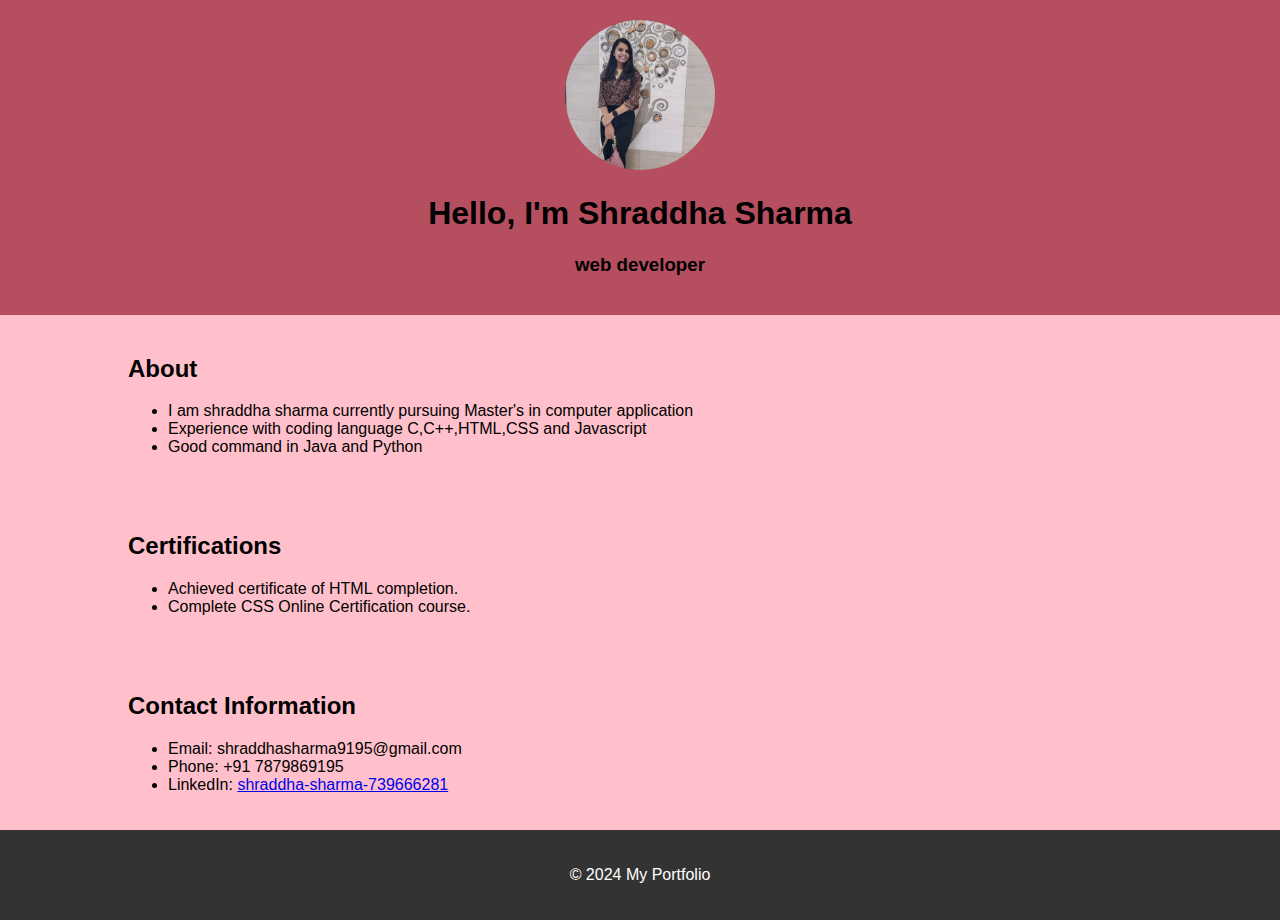
<file: portfolio/index.html>
<!DOCTYPE html>
<html lang="en">
<head>
    <meta charset="UTF-8">
    <meta name="viewport" content="width=device-width, initial-scale=1.0">
    <title>My Portfolio</title>
    <link rel="stylesheet" href="styles.css">
</head>
<body>
    <header>
        <div class="container">
            <img src="mypic.jpg" alt="Profile Picture">
            <h1>Hello, I'm Shraddha Sharma</h1>
            <h3>web developer</h3>
        </div>
    </header>
    <section id="contact">
        <div class="container">
            <h2>About</h2>
            <ul>
                <li>I am shraddha sharma currently pursuing Master's in computer application </li>
                <li>Experience with coding language C,C++,HTML,CSS and Javascript</li>
                <li>Good command in Java and Python </li>
                <!-- Add more contact information as needed -->
            </ul>
        </div>
        
    </section>
    <section id="contact">
        <div class="container">
            <h2>Certifications</h2>
            <ul>
                <li>Achieved certificate of HTML completion.</li>
                <li>Complete CSS Online  Certification course.</li>
                <!-- Add more contact information as needed -->
            </ul>
        </div>
         </section>
    <section id="contact">
        <div class="container">
            <h2>Contact Information</h2>
            <ul>
                <li>Email: shraddhasharma9195@gmail.com</li>
                <li>Phone: +91 7879869195</li>
                <li>LinkedIn: <a href="www.linkedin.com/in/shraddha-sharma-739666281">shraddha-sharma-739666281</a></li>
                <!-- Add more contact information as needed -->
            </ul>
        </div>
        </section>
    <footer>
        <div class="container">
            <p>&copy; 2024 My Portfolio</p>
        </div>
    </footer>
</body>
</html>
</file>
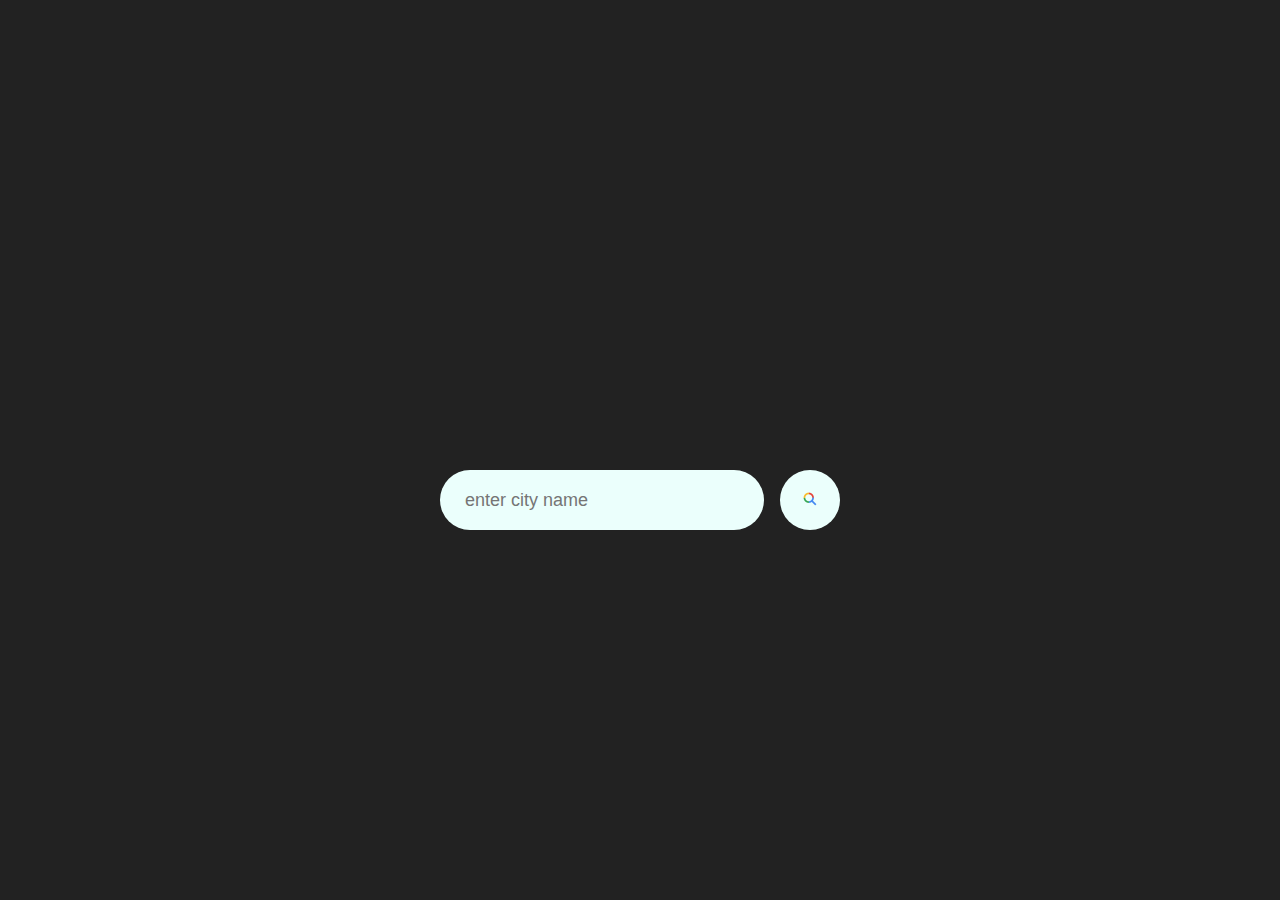
<file: weathervue/index.html>
<!DOCTYPE html>

<html>
<head>

<meta name="viewport" content="width=device-width, initial-scale=1.0">

<title>Weather App</title>
<link rel="stylesheet" href="style.css">
</head>
<body>
<div class="card">
    <div class="search">
        <input type="text" placeholder="enter city name" spellcheck="false ">
        <button><img src="image/search.png"></button>
    </div>
    <div class="error">
        <p>Invalid city name</p>
    </div>

    <div class="weather">
        <img src="image/rainy.png" class="weather-icon">
        <h1 class="temp">22°c</h1>
        <h2 class="city">Indore City</h2>
        <div class="daitals">
            <div class="col">
                <img src="image/humidity.png">
                <div>
                    <p class="humidity">50%</p>
                    <p>Humidity</p>
                </div>
            </div>
            <div class="col">
                <img src="image/wind.png">
                <div>
                    <p class="wind">10 km/h</p>
                    <p>Wind Speed</p>
                </div>
            </div>
        </div>
    </div>    

</div>
<script>
    const apiKey = "d903dee2599228b04e80744adee2ec02";
    const apiUrl = "https://api.openweathermap.org/data/2.5/weather?units=metric&q=";
    const searchBox = document.querySelector(".search input");
    const searchBtn = document.querySelector(".search button");

    const weatherIcon = document.querySelector(".weather-icon");

    async function checkWeather(city){
        const response = await fetch(apiUrl + city +`&appid=${apiKey}`);

        if(response.status==404){
            document.querySelector(".error").style.display ="block";
            document.querySelector(".weather").style.display ="none";
        
        }

        var data = await response.json();


        document.querySelector(".city").innerHTML = data.name;
        document.querySelector(".temp").innerHTML = Math.round(data.main.temp) + "°c";
        document.querySelector(".humidity").innerHTML = data.main.humidity + "%";
        document.querySelector(".wind").innerHTML = data.wind.speed + " km/h";
        

        if(data.weather[0].main == "Clouds"){
            weatherIcon.src = "image/cloudy.png";
        }
        else  if(data.weather[0].main == "Clear"){
            weatherIcon.src = "image/sun.png";
        }
        else  if(data.weather[0].main == "Rain"){
            weatherIcon.src = "image/rainy.png";
        }
        else  if(data.weather[0].main == "Drizzle"){
            weatherIcon.src = "image/cloudy(1).png";
        }   
        else  if(data.weather[0].main == "Mist"){
            weatherIcon.src = "image/cloudy.png";
        }                     

        document.querySelector(".weather").style.display="block";
        document.querySelector(".error").style.display ="none";


    }

    searchBtn.addEventListener("click",()=>{
        checkWeather(searchBox.value);
    })
    
</script>
</body>
</html>
</file>
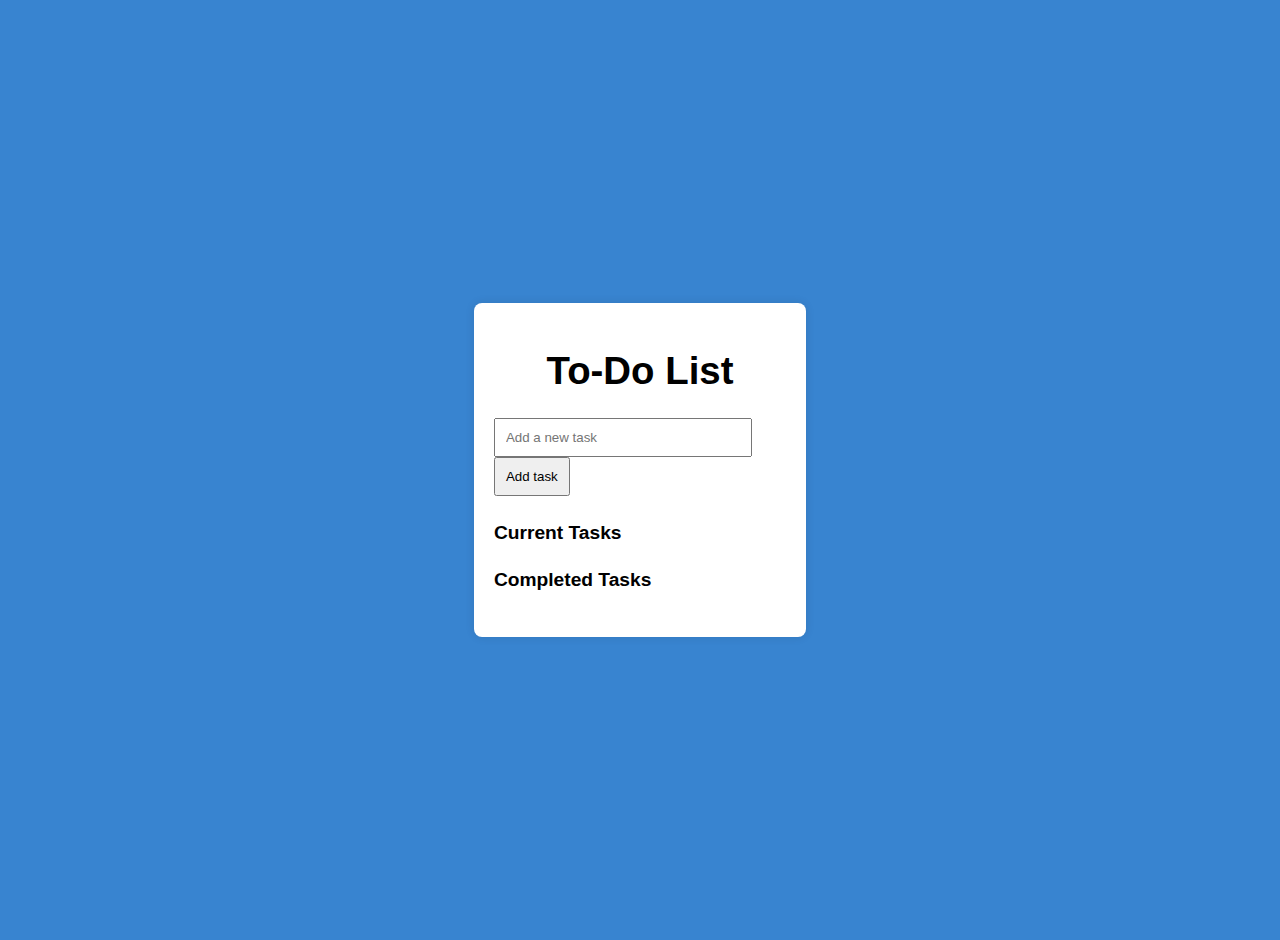
<file: To-Do-List/home.html>
<!DOCTYPE html>
<html lang="en">
<head>
    <meta charset="UTF-8">
    <meta name="viewport" content="width=device-width, initial-scale=1.0">
    <title>To-Do App</title>
    <link rel="stylesheet" href="style1.css">
</head>
<body> 
    <div class="container">
        <h1>To-Do List</h1>
        <input type="text" id="new-task" placeholder="Add a new task">
        <button onclick="addTask()">Add task</button>
        <h4>Current Tasks</h4>
        <ul id="task-list"></ul>
        <h4>Completed Tasks</h4>
        <ul id="completed-list"></ul>
    </div>
  <script src="script.js"></script>
</body>
</html>
</file>
<file: portfolio/styles.css>
body {
    font-family: Arial, sans-serif;
    margin: 0;
    padding: 0;
}

.container {
    width: 80%;
    margin: 0 auto;
}

header {
    background-color:rgb(181, 78, 95);
    padding: 20px 0;
    text-align: center;
    
}

header img {
    border-radius: 50%;
    width: 150px;
    height: 150px;
    object-fit: cover;
}

#contact {
    background-color: pink;
    padding: 20px 0;
}

#contact h2 {
    text-align:left;
}

footer {
    background-color: #333;
    color: #fff;
    padding: 20px 0;
    text-align: center;
}
</file>
<file: weathervue/style.css>
*{
    margin: 0;
    padding: 0;
    font-family: 'Poppins', sans-serif;
    box-sizing: border-box;
}
 
body {
    display: flex;
    justify-content: center;
    align-items: center;
    height: 100vh;
    margin: 0;
    background: #222;
    font-family: 'Open Sans', sans-serif;
    background-image: url('https://images.pexels.com/photos/209831/pexels-photo-209831.jpeg?auto=compress&cs=tinysrgb&w=1260&h=750&dpr=2');
    background-size: cover;
    background-position: center center;
    background-repeat: no-repeat;
    font-size: 120%;
}

.card{
    width: 90%;
    max-width: 470px;
    background-image: url('https://images.pexels.com/photos/209831/pexels-photo-209831.jpeg?auto=compress&cs=tinysrgb&w=1260&h=750&dpr=2');
    background-size: cover;
    background-position: center center;
    color: #fff;
    margin: 100px auto 0;
    border-radius: 20px;
    padding: 40px 35px;
    text-align: center;
}
.search{
    width: 100%;
    display: flex;
    align-items: center;
    justify-content: space-between;
}
.search input{
    border: 0;
    outline: 0;
    background: #ebfffc;
    color: #555;
    padding: 10px 25px;
    height: 60px;
    border-radius: 30px;
    flex: 1;
    margin-right: 16px;
    font-size: 18px;
}
.search button{
    border: 0;
    outline: 0;
    background: #ebfffc;
    border-radius: 50%;
    width: 60px;
    height: 60px;
    cursor: pointer; 
}
.search button img{
    width: 16px;
}
.weather-icon{
    width: 170px;
    margin-top: 30px;
}
.weather h1 {
    font-size: 80px;
    font-weight: 500px;
}
.weather h2 {
    font-size: 45px;
    font-weight: 400px;
    margin-top: -10px;
}
.daitals{
    display: flex;
    align-items: center;
    justify-content: space-between;
    padding: 0 20px;
    margin-top: 50px;
}
.col{
    display: flex;
    align-items: center;
    text-align: left;
}
.col img{
    width: 40px;
    margin-right: 10px;
}
.humidity , .wind{
    font-size: 28px;
    margin-top: -6px;
}
.weather{
    display: none;
}
.error{
    text-align: left;
    margin-left: 10px;
    font-size: 14px;
    margin-top: 10px;
    display: none;
}
</file>
<file: To-Do-List/style1.css>
body {
    display: flex;
    justify-content: center;
    align-items: center;
    height: 100vh;
    margin: 0;
    background: #222;
    font-family: 'Open Sans', sans-serif;
    background-image: url('https://images.pexels.com/photos/7583935/pexels-photo-7583935.jpeg');
    background-size: cover;
    background-position: center center;
    background-repeat: no-repeat;
    font-size: 120%;
}

.todo-container {
    background-color:mediumspringgreen;
    padding: 20px;
    border-radius: 10px;
    box-shadow: 0 0 10px rgba(0, 0, 0, 0.1);
    width: 400px;
}

h1 {
    text-align: center;
}

#new-todo {
    width: calc(100% - 22px);
    padding: 10px;
    margin-bottom: 10px;
}

#add-todo {
    width: 100%;
    padding: 10px;
    margin-bottom: 20px;
    background-color: #28a745;
    color: white;
    border: none;
    cursor: pointer;
}

#add-todo:hover {
    background-color: #218838;
}

#todo-list {
    list-style: none;
    padding: 0;
}

.todo-item {
    background-color: #3884d0;
    margin-bottom: 10px;
    padding: 10px;
    display: flex;
    justify-content: space-between;
    align-items: center;
    border-radius: 4px;
}        body {
    font-family: Arial, sans-serif;
    background-color: #3884d0;
    margin: 0;
    padding: 20px;
}
.container {
    max-width: 600px;
    margin: 0 auto;
    background: #fff;
    padding: 20px;
    border-radius: 8px;
    box-shadow: 0 0 10px rgba(0, 0, 0, 0.1);
}
h2 {
    text-align: center;
}
input[type="text"] {
    width: 80%;
    padding: 10px;
    margin-right: 10px;
}
button {
    padding: 10px;
}
ul {
    list-style: none;
    padding: 0;
}
ul li {
    padding: 10px;
    background: #ce8888;
    margin-bottom: 10px;
    border: 1px solid #ddd;
    border-radius: 4px;
    display: flex;
    justify-content: space-between;
    align-items: center;
}
.completed {
    text-decoration: line-through;
    color:green;
}
</file>
